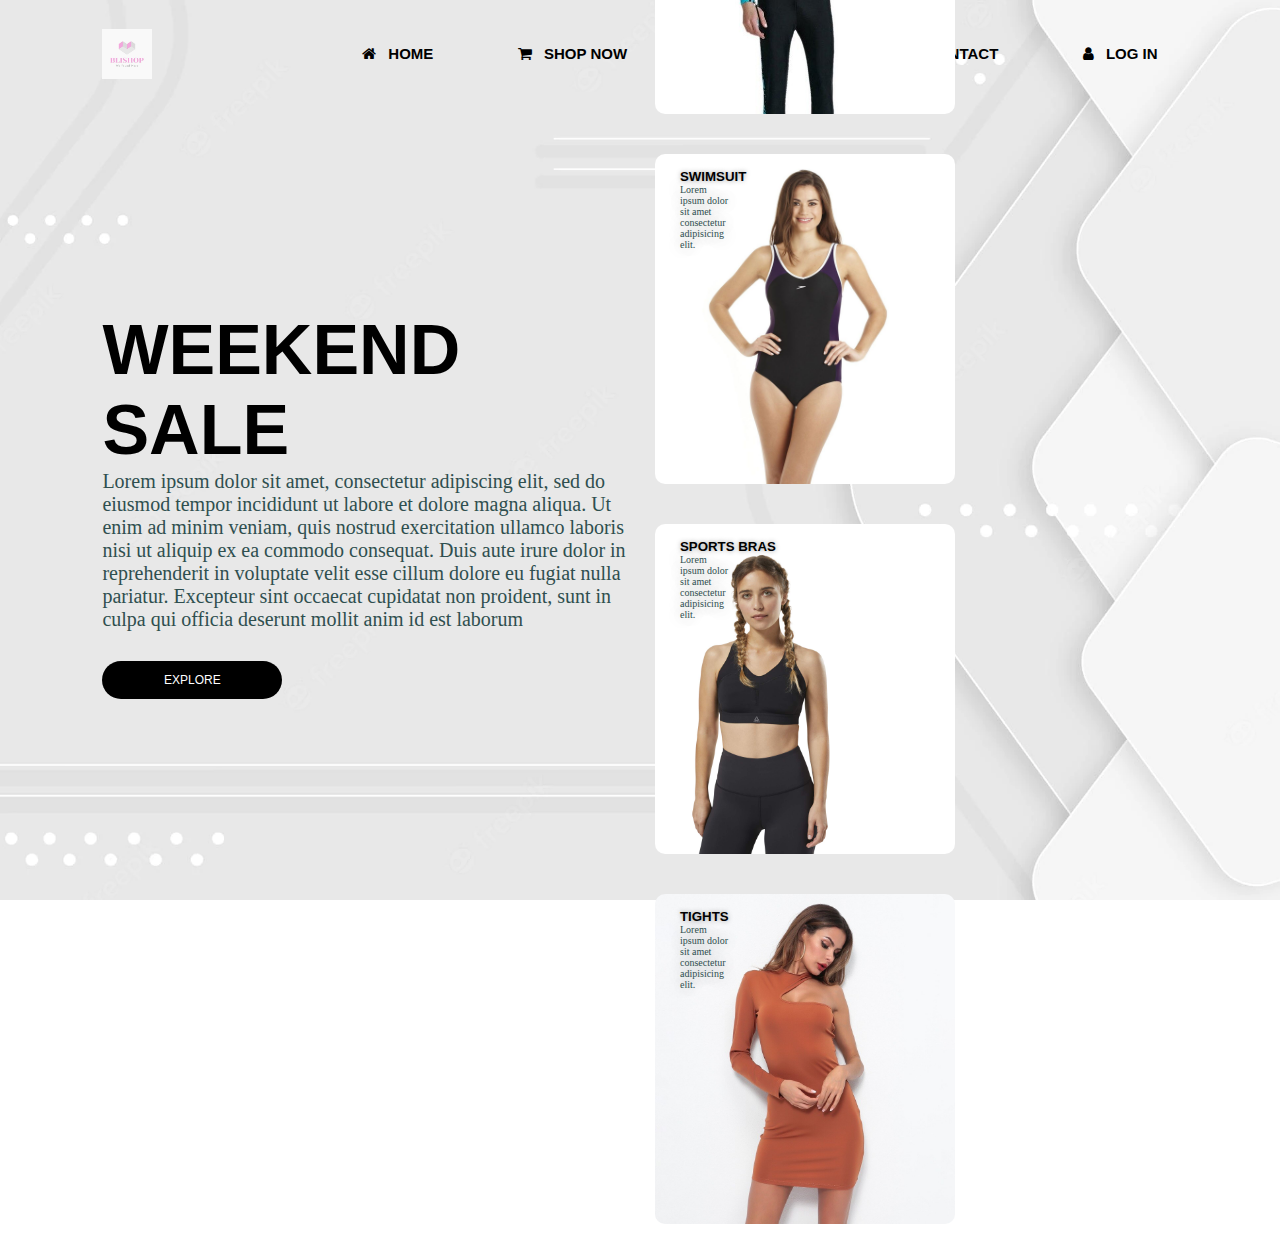
<file: index.html>
<html lang="en" dir="ltr">
<head>
        <meta name="viewport" content="width=device-width, initial-scale=1.0">
        <title>BLISHOP</title>
        <link rel="stylesheet" href="style.css">
        <link rel="stylesheet" href="https://stackpath.bootstrapcdn.com/font-awesome/4.7.0/css/font-awesome.min.css">
</head>
<body>
    <div class="container">
        <div class="navbar">
            <img src="logos.jfif" class="logo">
        <nav>
            <ul>
                <li> <a href="index.html"><i class="fa fa-home"></i> HOME</a></i></li>
                <li> <a href="shopnow.html"><i class="fa fa-shopping-cart"></i> SHOP NOW</a>
                
                    <div class="sub-menu-1">
                        <ul>
                            <li><a href="#">SWIMSUIT</a></li>
                            <li><a href="#">RUSH GUARD</a></li>
                            <li><a href="#">SPORTS BRA</a></li>

                        </ul>
                    </div>
                </li>
                <li> <a href="about us.html"><i class="fa fa-users"></i> ABOUT US</a>

                    <div class="sub-menu-3">
                        <ul>
                            <li><a href="#">VISION</a></li>
                            <li><a href="#">MISSION</a></li>
                        </ul>
                    </div>
                </li>
                <li> <a href="contact.html"><i class="fa fa-phone"></i> CONTACT</a>
                
                    <div class="sub-menu-4">
                        <ul>
                            <li><a href="https://www.facebook.com/profile.php?id=100081683234828" target="_blank"><i class="fa fa-facebook-official"></i> FACEBOOK</a></li>
                            <li><a href="mailto:blishophere@gmail.com"><i class="fa fa-envelope"></i> EMAIL</a></li>
                            <li><a href="https://www.instagram.com/blishop_found/" target="_blank"><i class="fa fa-instagram"></i> INSTAGRAM</a></li>
                            <li><a href="https://twitter.com/blis_shop" target="_blank"><i class="fa fa-twitter"></i> TWITTER</a></li>
                        </ul>
                    </div>
                </li>
                <li> <a href="login.html"><i class="fa fa-user"></i> LOG IN</a>
                
                    <div class="sub-menu-2">
                        <ul>
                            <li><a href="#"><i class="fa fa-sign-in"></i>LOG IN</a></li>
                            <li><a href="#"><i class="fa fa-user-plus"></i>SIGN UP</a></li>
                        </ul>
                    </div>
                </li>
            </ul>
        </nav>

    </div>

    <div class="row">
        <div class="col">
            <h1>WEEKEND SALE</h1>
            <p>Lorem ipsum dolor sit amet, consectetur adipiscing elit, 
                sed do eiusmod tempor incididunt ut labore et dolore magna aliqua. 
                Ut enim ad minim veniam, quis nostrud exercitation ullamco laboris nisi ut 
                aliquip ex ea commodo consequat. Duis aute irure dolor in reprehenderit in 
                voluptate velit esse cillum dolore eu fugiat nulla pariatur. Excepteur sint 
                occaecat cupidatat non proident, sunt in culpa qui officia deserunt mollit 
                anim id est laborum</p>
                <button type="button">EXPLORE</button>
        </div>
        <div class="col">
            <div class="card card1">
                <h5>RUSH GUARD</h5>
                <p>Lorem ipsum dolor sit amet consectetur adipisicing elit.</p>
            </div>
            <div class="card card2">
                <h5>SWIMSUIT</h5>
                <p>Lorem ipsum dolor sit amet consectetur adipisicing elit.</p>
            </div>
            <div class="card card3">
                <h5>SPORTS BRAS</h5>
                <p>Lorem ipsum dolor sit amet consectetur adipisicing elit.</p>
            </div>
            <div class="card card4">
                <h5>TIGHTS</h5>
                <p>Lorem ipsum dolor sit amet consectetur adipisicing elit.</p>
            </div>
        </div>
        </div>
    </div>
    </div>
</body>


</html>
</file>
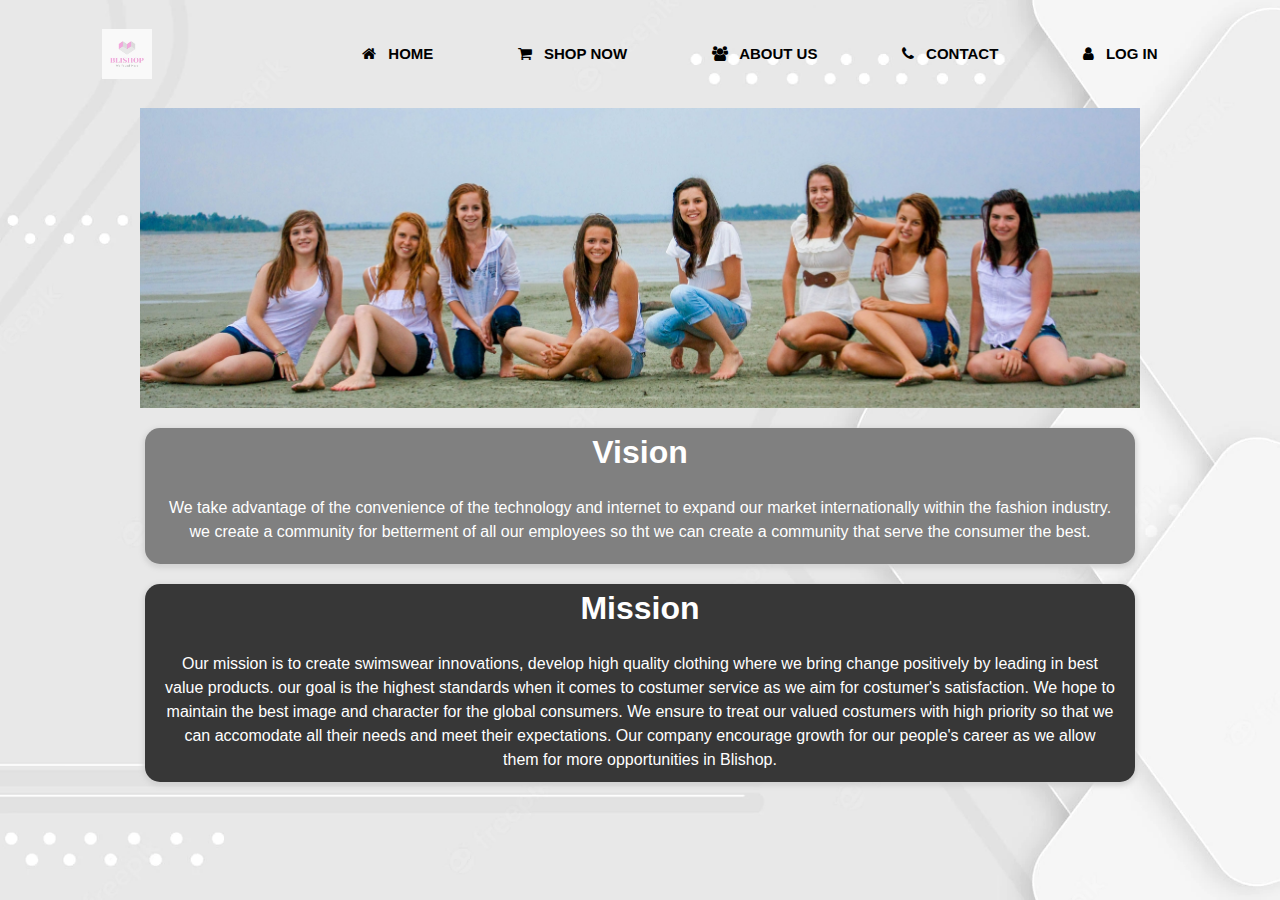
<file: about us.html>
<html>
    <head>
        <title></title>
        <link rel="stylesheet" type ="text/css" href="about us.css">
        <link rel="stylesheet" href="https://stackpath.bootstrapcdn.com/font-awesome/4.7.0/css/font-awesome.min.css">

        
    </head>
    <center>
        <body>
    <div class="container">
        <div class="navbar">
            <img src="logos.jfif" class="logo">
        <nav>
            <ul>
                <li> <a href="index.html"><i class="fa fa-home"></i> HOME</a></i></li>
                <li> <a href="shopnow.html"><i class="fa fa-shopping-cart"></i> SHOP NOW</a>
                
                    <div class="sub-menu-1">
                        <ul>
                            <li><a href="#">SWIMSUIT</a></li>
                            <li><a href="#">RUSH GUARD</a></li>
                            <li><a href="#">SPORTS BRA</a></li>
                        </ul>
                    </div>
                </li>
                <li> <a href="about us.html"><i class="fa fa-users"></i> ABOUT US</a>

                    <div class="sub-menu-3">
                        <ul>
                            <li><a href="#">VISION</a></li>
                            <li><a href="#">MISSION</a></li>
                        </ul>
                    </div>
                </li>
                <li> <a href="contact.html"><i class="fa fa-phone"></i> CONTACT</a>
                
                    <div class="sub-menu-4">
                        <ul>
                            <li><a href="https://www.facebook.com/profile.php?id=100081683234828" target="_blank"><i class="fa fa-facebook-official"></i> FACEBOOK</a></li>
                            <li><a href="mailto:blishophere@gmail.com"><i class="fa fa-envelope"></i> EMAIL</a></li>
                            <li><a href="https://www.instagram.com/blishop_found/" target="_blank"><i class="fa fa-instagram"></i> INSTAGRAM</a></li>
                            <li><a href="https://twitter.com/blis_shop" target="_blank"><i class="fa fa-twitter"></i> TWITTER</a></li>
                        </ul>
                    </div>
                </li>
                <li> <a href="login.html"><i class="fa fa-user"></i> LOG IN</a>
                
                    <div class="sub-menu-2">
                        <ul>
                            <li><a href="#"><i class="fa fa-sign-in"></i>LOG IN</a></li>
                            <li><a href="#"><i class="fa fa-user-plus"></i>SIGN UP</a></li>
                        </ul>
                    </div>
                </li>
            </ul>
        </nav>

    </div>
    <img src="aboutpicture.jpg" width="1000" height="300" > 
        <div class="vision"> 
            <h1> Vision </h1>

                <p> We take advantage of the convenience of the technology and internet to expand our market internationally within the fashion industry. 

                        we create a community for betterment of all our employees so tht we can create a community that serve the consumer the best.</p>
        </div>
       
             
       
            
           
    
           
           
                     

        <div class="mission" >
            <h1 > Mission </h1>

                    <p>Our mission is to create swimswear innovations, develop high quality clothing where we bring change positively by leading in best value products. 

                        our goal is the highest standards when it comes to costumer service as we aim for costumer's satisfaction. We hope to maintain the best image and character for the global consumers. 
                        
                        We ensure to treat our valued costumers with high priority so that we can accomodate all their needs and meet their expectations. 
                        
                        Our company encourage growth for our people's career as we allow them for more opportunities in Blishop. 
                    </p>
        </div>  
            
                    
                
                    
            



        </table>
        

        
            

    


           
             <body>
             
 
            </Table>
       </center>
            
        
    
   
    


   

    </body>
</html>
</file>
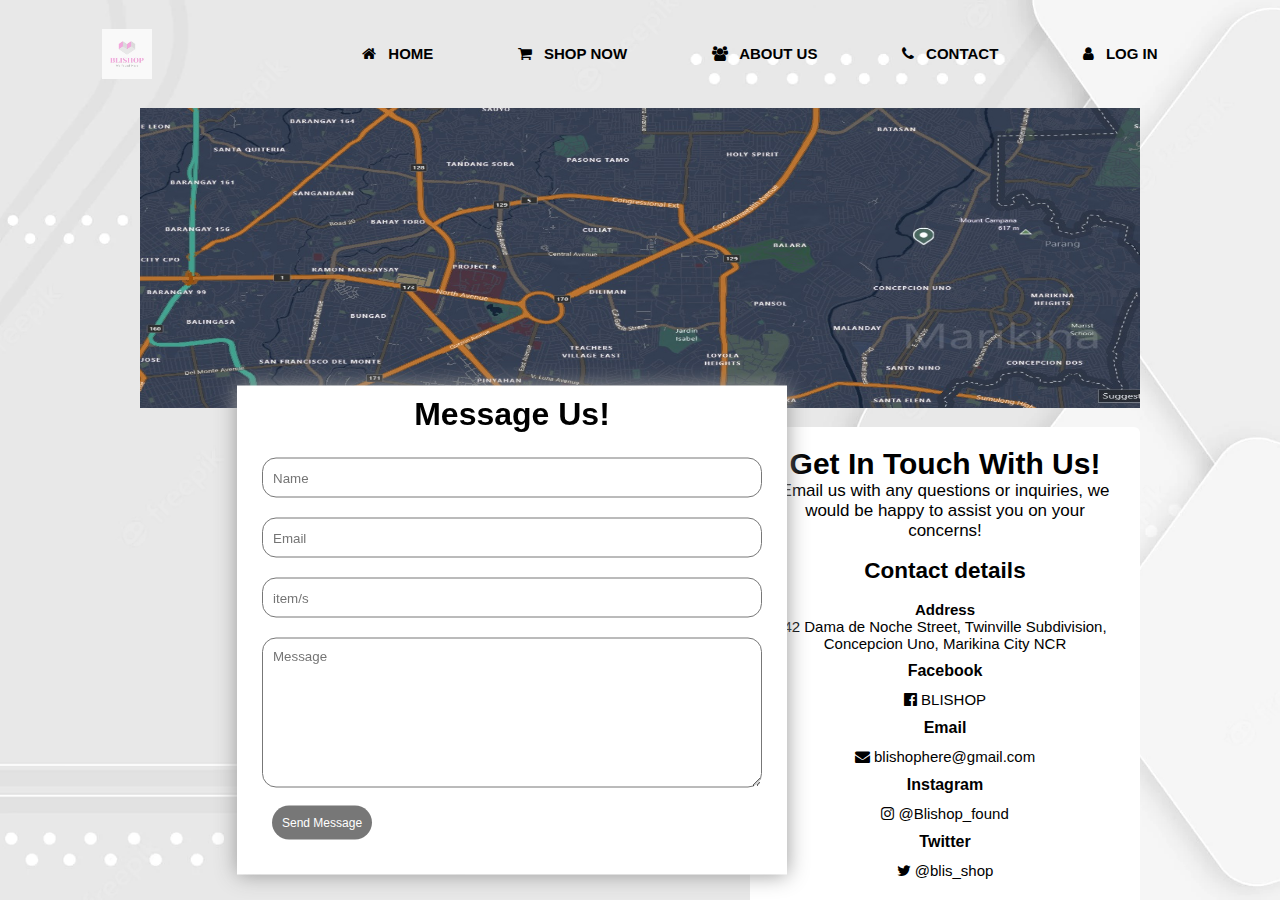
<file: contact.html>
<html>
    <head>
        <title>Contact</title>
        <link rel="stylesheet" type ="text/css" href="contact.css">
        <link rel="stylesheet" href="https://stackpath.bootstrapcdn.com/font-awesome/4.7.0/css/font-awesome.min.css">

        
    </head>
    <body>
    <center>
                <div class="container">
                    <div class="navbar">
                        <img src="logos.jfif" class="logo">
                    <nav>
                        <ul>
                            <li> <a href="index.html"><i class="fa fa-home"></i> HOME</a></i></li>
                            <li> <a href="shopnow.html"><i class="fa fa-shopping-cart"></i> SHOP NOW</a>
                            
                                <div class="sub-menu-1">
                                    <ul>
                                        <li><a href="#">SWIMSUIT</a></li>
                                        <li><a href="#">RUSH GUARD</a></li>
                                        <li><a href="#">SPORTS BRA</a></li>
                                    </ul>
                                </div>
                            </li>
                            <li> <a href="about us.html"><i class="fa fa-users"></i> ABOUT US</a>
            
                                <div class="sub-menu-3">
                                    <ul>
                                        <li><a href="#">VISION</a></li>
                                        <li><a href="#">MISSION</a></li>
                                    </ul>
                                </div>
                            </li>
                            <li> <a href="contact.html"><i class="fa fa-phone"></i> CONTACT</a>
                            
                                <div class="sub-menu-4">
                                    <ul>
                                        <li><a href="https://www.facebook.com/profile.php?id=100081683234828" target="_blank"><i class="fa fa-facebook-official"></i> FACEBOOK</a></li>
                                        <li><a href="mailto:blishophere@gmail.com"><i class="fa fa-envelope"></i> EMAIL</a></li>
                                        <li><a href="https://www.instagram.com/blishop_found/" target="_blank"><i class="fa fa-instagram"></i> INSTAGRAM</a></li>
                                        <li><a href="https://twitter.com/blis_shop" target="_blank"><i class="fa fa-twitter"></i> TWITTER</a></li>
                                    </ul>
                                </div>
                            </li>
                            <li> <a href="login.html"><i class="fa fa-user"></i> LOG IN</a>
                            
                                <div class="sub-menu-2">
                                    <ul>
                                        <li><a href="#"><i class="fa fa-sign-in"></i>LOG IN</a></li>
                                        <li><a href="#"><i class="fa fa-user-plus"></i>SIGN UP</a></li>
                                    </ul>
                                </div>
                            </li>
                        </ul>
                    </nav>
            
                </div>
                <img src="locationmap2.jpg" width="1000" height="300" alt="location map"> <br>
            </td> 
        </Table> <br>
        <br>
    
    <table border="2">
        <td colspan="3">
        <div class="page">
          <div class="row">
        <div class="column">
           
        <br>
        
        </div>
        <div class="column">
            <div class="contact"> 
           <h1> Get In Touch With Us!</h1>
        <p>Email us with any questions or inquiries, we would be happy to assist you on your concerns! </p>
        <br>
        
        <h2> Contact details</h2> <br>
        <p1> Address</p1> <br>
        <p2> 42 Dama de Noche Street, Twinville Subdivision, 
            Concepcion Uno, Marikina City NCR</p2> <br> 
        <div class="Socialmedia">
        <h1>Facebook</h1>
            <a href="https://www.facebook.com/profile.php?id=100081683234828" target="_blank"><i class="fa fa-facebook-official"></i> BLISHOP</a>
        <h1>Email</h1>
            <a href="mailto:blishophere@gmail.com"><i class="fa fa-envelope"></i> blishophere@gmail.com</a>
        <h1>Instagram</h1>
            <a href="https://www.instagram.com/blishop_found/" target="_blank"><i class="fa fa-instagram"></i> @Blishop_found</a>
        <h1>Twitter</h1>
            <a href="https://twitter.com/blis_shop" target="_blank"><i class="fa fa-twitter"></i> @blis_shop</a>
        </div>
        </div>
          </div>
     </div>
     </div>
    
        </td>    
    </table>
    </center>
    <div class="contact-box">
        <h1 class="Message-box">Message Us!</h1>
        <form>
            <input type="text" class="input-field" placeholder="Name">
            <input type="email" class="input-field" placeholder="Email">
            <input type="text" class="input-field" placeholder="item/s">
            <textarea type="text" class="input-field textarea-field" placeholder="Message"></textarea>
            <button type="button" class="btn">Send Message</button>
        </form>

    </div>
    

    </body>
</html>
</file>
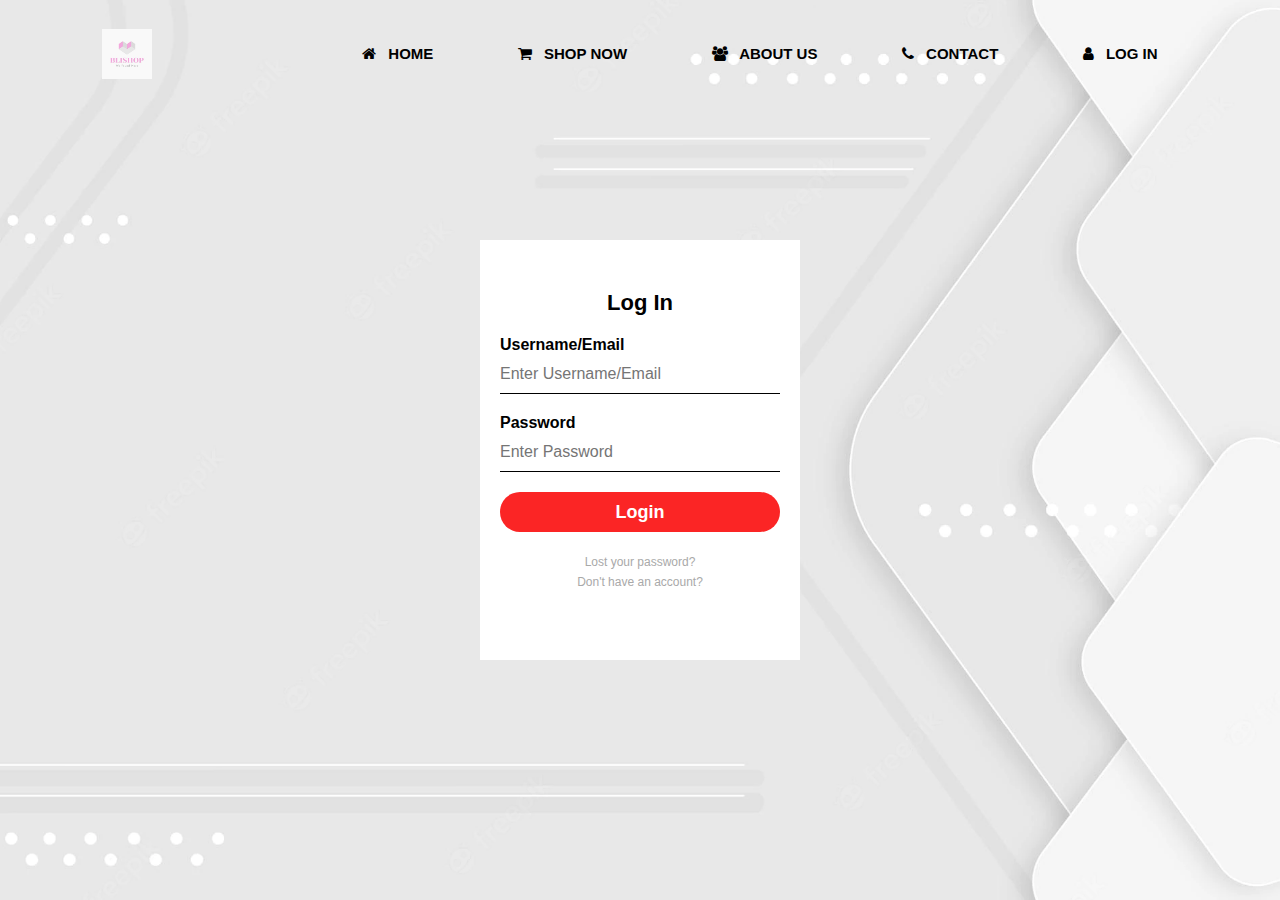
<file: login.html>
<html lang="en" dir="ltr">
<head>
        <meta name="viewport" content="width=device-width, initial-scale=1.0">
        <title>BLISHOP</title>
        <link rel="stylesheet" href="login.css">
        <link rel="stylesheet" href="https://stackpath.bootstrapcdn.com/font-awesome/4.7.0/css/font-awesome.min.css">
</head>
<body>
    <div class="container">
        <div class="navbar">
            <img src="logos.jfif" class="logo">
        <nav>
            <ul>
                <li> <a href="index.html"><i class="fa fa-home"></i> HOME</a></i></li>
                <li> <a href="shopnow.html"><i class="fa fa-shopping-cart"></i> SHOP NOW</a>
                
                    <div class="sub-menu-1">
                        <ul>
                            <li><a href="#">SWIMSUIT</a></li>
                            <li><a href="#">RUSH GUARD</a></li>
                            <li><a href="#">SPORTS BRA</a></li>
                        </ul>
                    </div>
                </li>
                <li> <a href="about us.html"><i class="fa fa-users"></i> ABOUT US</a>

                    <div class="sub-menu-3">
                        <ul>
                            <li><a href="#">VISION</a></li>
                            <li><a href="#">MISSION</a></li>
                        </ul>
                    </div>
                </li>
                <li> <a href="contact.html"><i class="fa fa-phone"></i> CONTACT</a>
                
                    <div class="sub-menu-4">
                        <ul>
                            <li><a href="https://www.facebook.com/profile.php?id=100081683234828" target="_blank"><i class="fa fa-facebook-official"></i> FACEBOOK</a></li>
                            <li><a href="mailto:blishophere@gmail.com"><i class="fa fa-envelope"></i> EMAIL</a></li>
                            <li><a href="https://www.instagram.com/blishop_found/" target="_blank"><i class="fa fa-instagram"></i> INSTAGRAM</a></li>
                            <li><a href="https://twitter.com/blis_shop" target="_blank"><i class="fa fa-twitter"></i> TWITTER</a></li>
                        </ul>
                    </div>
                </li>
                <li> <a href="login.html"><i class="fa fa-user"></i> LOG IN</a>
                   <ul>
                     <div class="sub-menu-2">
                        <ul>
                            <li><a href="#"><i class="fa fa-sign-in"></i>LOG IN</a></li>
                            <li><a href="#"><i class="fa fa-user-plus"></i>SIGN UP</a></li>
                        </ul>
                    </div>
                    </ul> 
                </li>
            </ul>
        </nav>

    </div>
    <center>

    <div class="dropdown-menu">
        <h1>Log In</h1>
        <form>
            <p>Username/Email</p>
            <input type="text" name="" placeholder="Enter Username/Email">
            <p>Password</p>
            <input type="text" name="" placeholder="Enter Password">
            <input type="submit" name="" value="Login">
            <a href="#">Lost your password?</a>
            <a href="#">Don't have an account?</a>
        </form>
    </div>
      </div>
    </center>
</body>


</html>
</file>
<file: style.css>
*{
    margin: 0;
    padding: 0;
    font-family: Arial, sans-serif;

}
.container{
    width: 100%;
    background-image: url('./MINIMALIST.webp');
    background-size: cover;
    background-position: center;
    height: 100vh;
    padding-left: 8%;
    padding-right: 8%;
    box-sizing: border-box;
}
.navbar {
    height: 12%;
    display: flex;
    align-items: center;
    text-align: justify;
}
.navbar .fa{
    margin-right: 8px;
}
.logo {
    width: 50px;
    cursor: pointer;
}
nav{
    flex: 1px;
    text-align: right;
    float: left;
    align-items: center;
}
nav ul li {
    list-style: none;
    display: inline-block;
    margin-left: 50px;
    margin-right: 10px;
    text-align: center;
}
nav ul li a{
    text-decoration: none;
    color: black;
    font-size: 15px;
    text-align: center;
    padding: 20px 10px;
    font-weight: bold;
}
a{
    cursor: pointer;
}
nav a:hover{
    background: whitesmoke;
    font-size: 20px;
}
.sub-menu-1{
    display: none;
}
.navbar ul li:hover .sub-menu-1{
    display: block;
    position: absolute;
    margin-right: 30;
    margin-left: 0px;
}
.navbar ul li:hover .sub-menu-1 ul{
    display: block;
    margin: 10px;
}
.navbar ul li:hover .sub-menu-1 ul li{
    display: block;
    margin: 10px;
    text-align: left;
    font-size: 20px;
    padding: 0px;
}
.sub-menu-2{
    display: none;
}
.navbar ul li:hover .sub-menu-2{
    display: block;
    position: absolute;
}
.navbar ul li:hover .sub-menu-2 ul{
    display: block;
    margin: 10px;
    text-align: left;
    margin-left: -30px;
    margin-right: 20px;
}
.navbar ul li:hover .sub-menu-2 ul li{
    width: 150px;
    padding: 5px;
    background: transparent;
    border-radius: 0;
    text-align: left;
}
.sub-menu-2 li {
    font-size: 50px;
}
.sub-menu-3 {
    display: none;
}
.navbar ul li:hover .sub-menu-3{
    display: block;
    position: absolute;
    margin-top: 10px;
    margin-left: 15px;
}
.navbar ul li:hover .sub-menu-3 ul{
    display: block;
    text-align: left;
    margin-left: -50px;
    margin-right: 20px;
}
.navbar ul li:hover .sub-menu-3 ul li{
    display: block;
    width: 10px;
    padding: 5px;
    background: transparent;
    border-radius: 0;
    text-align: left;
}
.sub-menu-4 {
    display: none;
}
.navbar ul li:hover .sub-menu-4{
    display: block;
    position: absolute;
    margin-top: 10px;
    margin-left: 15px;
}
.navbar ul li:hover .sub-menu-4 ul{
    display: block;
    text-align: left;
    margin-left: -50px;
    margin-right: 20px;
}
.navbar ul li:hover .sub-menu-4 ul li{
    display: block;
    padding: 5px;
    background: transparent;
    border-radius: 0;
    text-align: left;
    color:blue;
}
.row {
    display: flex;
    height: 88%;
    align-items: center;
}
.col {
    flex-basis: 50%;
}
h1 {
    color: black;
    font-size: 70px;
    text-align: left;
    font-family: sans-serif;
}
p{
    color: darkslategrey;
    font-size: 20px;
    text-align: left;
    font-family: 'Gill Sans';
    text-justify: auto;
    max-width: 700px;
}
button{
    width: 180px;
    color: #fff;
    font-size: 12px;
    padding: 12px 0;
    background-color: #000;
    border: 0;
    border-radius: 20px;
    outline: none;
    margin-top: 30px;
    cursor: pointer;
}
.card {
    width: 300px;
    height: 330px;
    display: inline-block;
    border-radius: 10px;
    padding: 15px 25px;
    box-sizing: border-box;
    cursor: pointer;
    margin: 20px 15px;
    background-position: center;
    background-size: cover;
    transition: transform 0.5s;
}
.card1 {
    background-image: url(./rash\ guard.1.jpg);
}
.card2 {
    background-image: url(./suimsuit.2.jpg);
}
.card3 {
    background-image: url(./sport\ bra.3.jpg);;
}
.card4 {
    background-image: url(./tights.4.jpg);;
}
.card:hover {
    transform: translateY(-20px);
}
h5 {
    color: #000;
    text-shadow: 0 0 5px #999;
}
.card p{
    text-shadow: 0 0 15px #999;
    font-size: 10px;
    max-width: 50px;
}
@media screen and (max-width: 500px){
    .responsive {
        padding:0px 20px
        text-align justify;
    }
}
</file>
<file: about us.css>
*{
    margin: 0;
    padding: 0;
    font-family: Arial, sans-serif;

}

.container{
    width: 100%;
    background-image: url('./MINIMALIST.webp');
    background-size: cover;
    background-position: center;
    height: 100vh;
    padding-left: 8%;
    padding-right: 8%;
    box-sizing: border-box;
}
.navbar {
    height: 12%;
    display: flex;
    align-items: center;
}
.navbar .fa{
    margin-right: 8px;
}
.logo {
    width: 50px;
    cursor: pointer;
}
nav{
    flex: 1px;
    text-align: right;
    float: left;
    align-items: center;
}
nav ul li {
    list-style: none;
    display: inline-block;
    margin-left: 50px;
    margin-right: 10px;
    text-align: center;
}
nav ul li a{
    text-decoration: none;
    color: black;
    font-size: 15px;
    text-align: center;
    padding: 20px 10px;
    font-weight: bold;
}
a{
    cursor: pointer;
}
nav a:hover{
    background: whitesmoke;
    font-size: 20px;
}
.sub-menu-1{
    display: none;
}
.navbar ul li:hover .sub-menu-1{
    display: block;
    position: absolute;
    margin-right: 30;
    margin-left: 0px;
}
.navbar ul li:hover .sub-menu-1 ul{
    display: block;
    margin: 10px;
}
.navbar ul li:hover .sub-menu-1 ul li{
    display: block;
    margin: 10px;
    text-align: left;
    font-size: 20px;
    padding: 0px;
}
.sub-menu-2{
    display: none;
}
.navbar ul li:hover .sub-menu-2{
    display: block;
    position: absolute;
}
.navbar ul li:hover .sub-menu-2 ul{
    display: block;
    margin: 10px;
    text-align: left;
    margin-left: -30px;
    margin-right: 20px;
}
.navbar ul li:hover .sub-menu-2 ul li{
    width: 150px;
    padding: 5px;
    background: transparent;
    border-radius: 0;
    text-align: left;
}
.sub-menu-2 li {
    font-size: 50px;
}
.sub-menu-3 {
    display: none;
}
.navbar ul li:hover .sub-menu-3{
    display: block;
    position: absolute;
    margin-top: 10px;
    margin-left: 15px;
}
.navbar ul li:hover .sub-menu-3 ul{
    display: block;
    text-align: left;
    margin-left: -50px;
    margin-right: 20px;
}
.navbar ul li:hover .sub-menu-3 ul li{
    display: block;
    width: 10px;
    padding: 5px;
    background: transparent;
    border-radius: 0;
    text-align: left;
}
.sub-menu-4 {
    display: none;
}
.navbar ul li:hover .sub-menu-4{
    display: block;
    position: absolute;
    margin-top: 10px;
    margin-left: 15px;
}
.navbar ul li:hover .sub-menu-4 ul{
    display: block;
    text-align: left;
    margin-left: -50px;
    margin-right: 20px;
}
.navbar ul li:hover .sub-menu-4 ul li{
    display: block;
    padding: 5px;
    background: transparent;
    border-radius: 0;
    text-align: left;
    color:blue;
}
.vision {
    margin-top: 20px;
    margin-bottom: 20px
    padding 1%;
    padding-left: 20px;
    padding-right: 20px;
    padding-bottom: 10px;
    margin-top: 20px;
    border-radius: 15px;
    text-align: justify;
    line-height: 1.5;
    color: white;
    background:#808080 ;
    box-shadow: 0px 2px 5px 2px lightgray;
    max-width: 950px;
}
.vision h1{
    margin-top: 20px;
    margin-bottom: 20px;
    text-align: center;
}
.vision p {
    text-align: center;
    margin-bottom: 10px;
}
.mission {
    margin-top: 20px;
    margin-bottom: 20px
    padding 1%;
    padding-left: 20px;
    padding-right: 20px;
    padding-bottom: 10px;
    margin-top: 20px;
    border-radius: 15px;
    text-align: justify;
    line-height: 1.5;
    color: white;
    background: #373737;
    box-shadow: 0px 2px 5px 2px lightgray;
    max-width: 950px;
}
.mission h1{
    margin-top: 20px;
    margin-bottom: 20px;
    text-align: center;
}
.mission p{
    text-align: center;
}
</file>
<file: contact.css>
*{
    margin: 0;
    padding: 0;
    font-family: Arial, sans-serif;

}
.container{
    width: 100%;
    background-image: url('./MINIMALIST.webp');
    background-size: cover;
    background-position: center;
    height: 100vh;
    padding-left: 8%;
    padding-right: 8%;
    box-sizing: border-box;
}
.navbar {
    height: 12%;
    display: flex;
    align-items: center;
    text-align: justify;
}
.navbar .fa{
    margin-right: 8px;
}
.logo {
    width: 50px;
    cursor: pointer;
}
nav{
    flex: 1px;
    text-align: right;
    float: left;
    align-items: center;
}
nav ul li {
    list-style: none;
    display: inline-block;
    margin-left: 50px;
    margin-right: 10px;
    text-align: center;
}
nav ul li a{
    text-decoration: none;
    color: black;
    font-size: 15px;
    text-align: center;
    padding: 20px 10px;
    font-weight: bold;
}
a{
    cursor: pointer;
}
nav a:hover{
    background: whitesmoke;
    font-size: 20px;
}
.sub-menu-1{
    display: none;
}
.navbar ul li:hover .sub-menu-1{
    display: block;
    position: absolute;
    margin-right: 30;
    margin-left: 0px;
}
.navbar ul li:hover .sub-menu-1 ul{
    display: block;
    margin: 10px;
}
.navbar ul li:hover .sub-menu-1 ul li{
    display: block;
    margin: 10px;
    text-align: left;
    font-size: 20px;
    padding: 0px;
}
.sub-menu-2{
    display: none;
}
.navbar ul li:hover .sub-menu-2{
    display: block;
    position: absolute;
}
.navbar ul li:hover .sub-menu-2 ul{
    display: block;
    margin: 10px;
    text-align: left;
    margin-left: -30px;
    margin-right: 20px;
}
.navbar ul li:hover .sub-menu-2 ul li{
    width: 150px;
    padding: 5px;
    background: transparent;
    border-radius: 0;
    text-align: left;
}
.sub-menu-2 li {
    font-size: 50px;
}
.sub-menu-3 {
    display: none;
}
.navbar ul li:hover .sub-menu-3{
    display: block;
    position: absolute;
    margin-top: 10px;
    margin-left: 15px;
}
.navbar ul li:hover .sub-menu-3 ul{
    display: block;
    text-align: left;
    margin-left: -50px;
    margin-right: 20px;
}
.navbar ul li:hover .sub-menu-3 ul li{
    display: block;
    width: 10px;
    padding: 5px;
    background: transparent;
    border-radius: 0;
    text-align: left;
}
.sub-menu-4 {
    display: none;
}
.navbar ul li:hover .sub-menu-4{
    display: block;
    position: absolute;
    margin-top: 10px;
    margin-left: 15px;
}
.navbar ul li:hover .sub-menu-4 ul{
    display: block;
    text-align: left;
    margin-left: -50px;
    margin-right: 20px;
}
.navbar ul li:hover .sub-menu-4 ul li{
    display: block;
    padding: 5px;
    background: transparent;
    border-radius: 0;
    text-align: left;
    color:blue;
}
p{
    font-size: 17px;
    text-align: center;
}
h1{
     text-align: center;
     text-shadow: none;
}
h2{
    text-align: center;
}
.column{
    float: center;
    width: 45%;
    margin-top: -20px;
    margin-right: 100px;
    margin-left: -30px;
}
.page{       
    width: fit-content;
    width: 1450px;
    position: fixed;
    padding-left: 90px;
    padding-top: -20px;
    padding-bottom: 20px;
    align-items: center ;     
}
    
    
.contact {
    border-style: hidden;
    border-width: 5px 5px 5px 5px;
    width: 350px
}
.row{
    padding-left: 50px;
    padding-right: 100px;
    
}
    
.contact{
        background-color: #fff;
        border-color: #fff;
        text-align: center;
        padding-left: 20px;
        padding-top: 20px;
        padding-bottom: 20px;
        padding-right: 20px;
        font-size: 15px;
        font-family: Arial, Helvetica, sans-serif;
        border-radius: 6px 6px 6px 6px;
        
    }
    p1{
        font-weight: bold;
    }
.Socialmedia a {
    text-decoration: none;
    color: black;
    list-style: none;
    display: block;
    margin-top: 10px;
    margin-bottom: 10px;
    padding: 1px;
}
.Socialmedia h1 {
    font-size: medium;
    margin-top: 10px;
}
.contact-box{
    width: 550px;
    background-color: #fff;
    box-shadow: 0 0 20px #999;
    top: 70%;
    left: 40%;
    transform: translate(-50%,-50%);
    position: absolute;
}
form{
    margin: 35px;
}
.input-field{
    width: 500px;
    height: 40px;
    margin-top: 20px;
    padding-left: 10px;
    padding-right: 10px;
    border: 1px solid #777;
    border-radius: 14px;
    outline: none;
    margin-left: -10px;
}
.Message-box{
    margin-top: 10px;
    margin-bottom: -30px;
}
.textarea-field{
    height: 150px;
    padding-top: 10px;
}
.btn{
    border-radius:  20px;
    color: #fff;
    margin-top: 18px;
    padding: 10px;
    background-color: #777;
    font-size: 12px;
    border: none;
    cursor: pointer;
}
</file>
<file: login.css>
*{
    margin: 0;
    padding: 0;
    font-family: Arial, sans-serif;

}

.container{
    width: 100%;
    background-image: url('./MINIMALIST.webp');
    background-size: cover;
    background-position: center;
    height: 100vh;
    padding-left: 8%;
    padding-right: 8%;
    box-sizing: border-box;
}
.navbar {
    height: 12%;
    display: flex;
    align-items: center;
}
.navbar .fa{
    margin-right: 8px;
}
.logo {
    width: 50px;
    cursor: pointer;
}
nav{
    flex: 1px;
    text-align: right;
    float: left;
    align-items: center;
}
nav ul li {
    list-style: none;
    display: inline-block;
    margin-left: 50px;
    margin-right: 10px;
    text-align: center;
}
nav ul li a{
    text-decoration: none;
    color: black;
    font-size: 15px;
    text-align: center;
    padding: 20px 10px;
    font-weight: bold;
}
a{
    cursor: pointer;
}
nav a:hover{
    background: whitesmoke;
    font-size: 20px;
}
.sub-menu-1{
    display: none;
}
.navbar ul li:hover .sub-menu-1{
    display: block;
    position: absolute;
    margin-right: 30;
    margin-left: 0px;
}
.navbar ul li:hover .sub-menu-1 ul{
    display: block;
    margin: 10px;
}
.navbar ul li:hover .sub-menu-1 ul li{
    display: block;
    margin: 10px;
    text-align: left;
    font-size: 20px;
    padding: 0px;
}
.sub-menu-2{
    display: none;
}
.navbar ul li:hover .sub-menu-2{
    display: block;
    position: absolute;
}
.navbar ul li:hover .sub-menu-2 ul{
    display: block;
    margin: 10px;
    text-align: left;
    margin-left: -30px;
    margin-right: 20px;
}
.navbar ul li:hover .sub-menu-2 ul li{
    width: 150px;
    padding: 5px;
    background: transparent;
    border-radius: 0;
    text-align: left;
}
.sub-menu-2 li {
    font-size: 50px;
}
.sub-menu-3 {
    display: none;
}
.navbar ul li:hover .sub-menu-3{
    display: block;
    position: absolute;
    margin-top: 10px;
    margin-left: 15px;
}
.navbar ul li:hover .sub-menu-3 ul{
    display: block;
    text-align: left;
    margin-left: -50px;
    margin-right: 20px;
}
.navbar ul li:hover .sub-menu-3 ul li{
    display: block;
    width: 10px;
    padding: 5px;
    background: transparent;
    border-radius: 0;
    text-align: left;
}
.sub-menu-4 {
    display: none;
}
.navbar ul li:hover .sub-menu-4{
    display: block;
    position: absolute;
    margin-top: 10px;
    margin-left: 15px;
}
.navbar ul li:hover .sub-menu-4 ul{
    display: block;
    text-align: left;
    margin-left: -50px;
    margin-right: 20px;
}
.navbar ul li:hover .sub-menu-4 ul li{
    display: block;
    padding: 5px;
    background: transparent;
    border-radius: 0;
    text-align: left;
    color:blue;
}
.dropdown-menu{
    width: 320px;
    height: 420px;
    background: #fff;
    color: black;
    top: 50%;
    left: 50%;
    position: absolute;
    transform: translate(-50%,-50%);
    box-sizing: border-box;
    padding: 50px 20px;
}
.dropdown-divider a{
    text-decoration:underline;
    color: white;
    display: block;
    margin-top: 10px;
    font-size: 15px;
}
.dropdown-menu h1{
    margin: 0;
    padding: 0 0 20px;
    text-align: center;
    font-size: 22px;

}
.dropdown-menu p{
    margin: 0;
    padding: 0;
    font-weight: bold;
    text-align: left;
}
.dropdown-menu input{
    width: 100%;
    margin-bottom: 20px;
}
.dropdown-menu input[type="text"], input[type="password"] {
    border: none;
    border-bottom: 1px solid black;
    background: transparent;
    outline: none;
    height: 40px;
    color: black;
    font-size: 16px;
}
.dropdown-menu input[type="submit"] {
    border: none;
    outline: none;
    height: 40px;
    background: #fb2525;
    color: #fff;
    font-weight: bold;
    font-size: 18px;
    border-radius: 20px;
}
.dropdown-menu input[type="submit"]:hover {
    cursor: pointer;
    background: #ffc107;
    color: #000;
}
.dropdown-menu a{
    text-decoration: none;
    font-size: 12px;
    line-height: 20px;
    color: darkgray;
    display: block;
}
</file>
